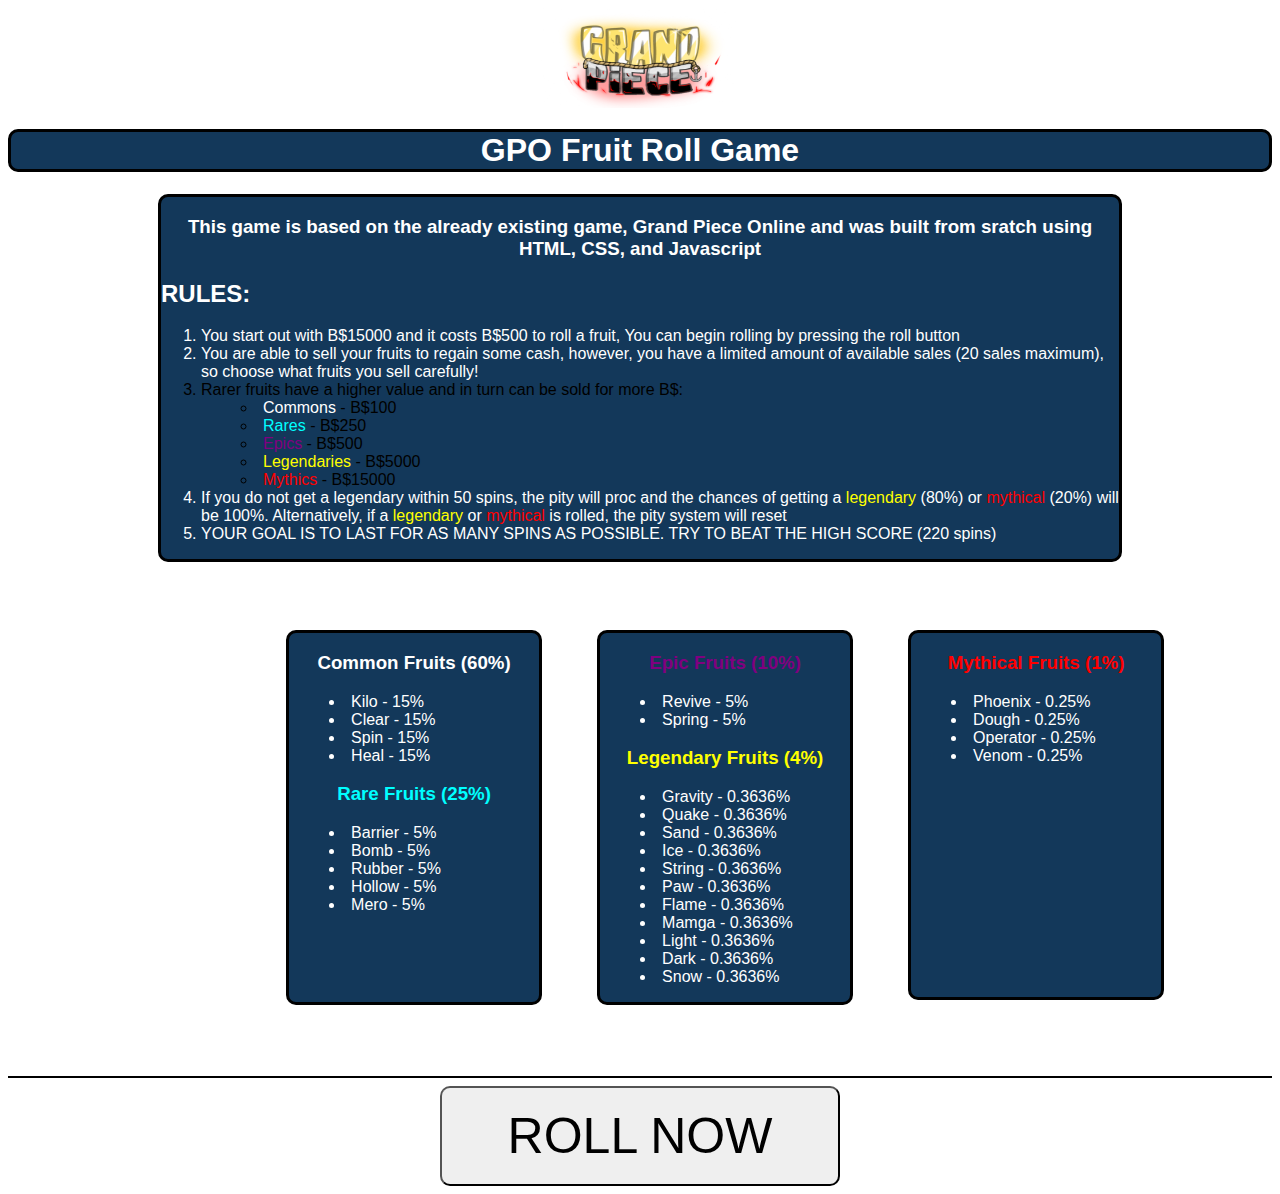
<file: index.html>
<!DOCTYPE html>
<html>
    <head>
        <title>Fruit Roll</title>
        <link href="fruitroll.css", rel="stylesheet">
    </head>
    <div class="page";>
    
    <body> 
        <div class="title">
            <img class="logo" src="images/GPOLOGO.png" style="width:200px;height:100px; align-items:center; border:none";>
            <h1 >GPO Fruit Roll Game</h1>
            <div class="HEADER">
            <h3 style="text-align:center">This game is based on the already existing game, Grand Piece Online and was built from sratch using HTML, CSS, and Javascript</h3>
            <h2>RULES:</h2>
            <ol class="rules">
                <li style="color:rgb(255, 255, 255)">You start out with B$15000 and it costs B$500 to roll a fruit, You can begin rolling by pressing the roll button</li>
                <li style="color:rgb(255, 255, 255)">You are able to sell your fruits to regain some cash, however, you have a limited amount of available sales (20 sales maximum), so choose what fruits you sell carefully!</li>
                <li style="color:rgb(0, 0, 0)">Rarer fruits have a higher value and in turn can be sold for more B$:</li>
                <ul class="valuelist">
                    <li><span style="color:white">Commons</span> - B$100</li>
                    <li><span style="color:cyan">Rares</span> - B$250</li>
                    <li><span style="color:purple">Epics</span> - B$500</li>
                    <li><span style="color:yellow">Legendaries</span> - B$5000</li>
                    <li><span style="color:red">Mythics</span> - B$15000</li>
                </ul>
                <li style="color:white">If you do not get a legendary within 50 spins, the pity will proc and the chances of getting a <span style="color:yellow">legendary</span> (80%) or <span style="color:red">mythical</span> (20%) will be 100%. Alternatively, if a <span style="color:yellow">legendary</span> or <span style="color:red">mythical</span> is rolled, the pity system will reset</li> 
                <li style="color:rgb(255, 255, 255)">YOUR GOAL IS TO LAST FOR AS MANY SPINS AS POSSIBLE. TRY TO BEAT THE HIGH SCORE (220 spins)</li>
            </ol>
            </div>
            <h2 class="rollchance">Roll Chances:</h2>
        </div>
        <div class="contain">
        <div class="container">
            <div class="column colleft">   
                <h3 style="color:white">Common Fruits (60%)</h3>
                <ul class="list">
                    <li>Kilo - 15%</li>
                    <li>Clear - 15%</li>
                    <li>Spin - 15%</li>
                    <li>Heal - 15%</li>
                </ul>
                <h3 style="color:cyan">Rare Fruits (25%)</h3>
                <ul>
                    <li>Barrier - 5% </li>
                    <li>Bomb - 5%</li>
                    <li>Rubber - 5%</li>
                    <li>Hollow - 5%</li>
                    <li>Mero - 5%</li>
                </ul>
                <br>
                <br>
                <br>
                <br>
            </div>
            <p class="gap"></p>
            <div class="column collcenter"><h3 style="color:purple">Epic Fruits (10%)</h3>
                <ul>
                    <li>Revive - 5% </li>
                    <li>Spring - 5%</li>
                </ul>
                <h3 style="color:yellow">Legendary Fruits (4%)</h3>
                <ul>
                    <li>Gravity - 0.3636% </li>
                    <li>Quake - 0.3636%</li>
                    <li>Sand - 0.3636% </li>
                    <li>Ice - 0.3636% </li>
                    <li>String - 0.3636% </li>
                    <li>Paw - 0.3636% </li>
                    <li>Flame - 0.3636% </li>
                    <li>Mamga - 0.3636% </li>
                    <li>Light - 0.3636% </li>
                    <li>Dark - 0.3636% </li>
                    <li>Snow - 0.3636% </li>
                    
                </ul>
            </div>
            <div class="gap"></div>
            <div class="column collright">
                <h3 style="color:red">Mythical Fruits (1%)</h3>
                <ul>
                    <li>Phoenix - 0.25% </li>
                    <li>Dough - 0.25% </li>
                    <li>Operator - 0.25% </li>
                    <li>Venom - 0.25% </li>
                </ul>
                <br>
                <br>
                <br>
                <br>
                <br>
                <br>
                <br>
                <br>
                <br>
                <br>
                <br>
                <br>
            </div>
        </div>
        </div>
        <div id="footer"><div class="Roll Button">
        <br/><br/><br/><br/><br/><br/><br/><br/><br/><br/><br/><br/><br/><br/><br/><br/><br/><br/><br/><br/><br/><br/><hr style="margin-top:50px; border:1px solid black"><button type=button onclick="roll()">ROLL NOW</button> 

    <script src="fruitroll.js" type="text/javascript"></script>
</div>
</body>
</html>
</file>
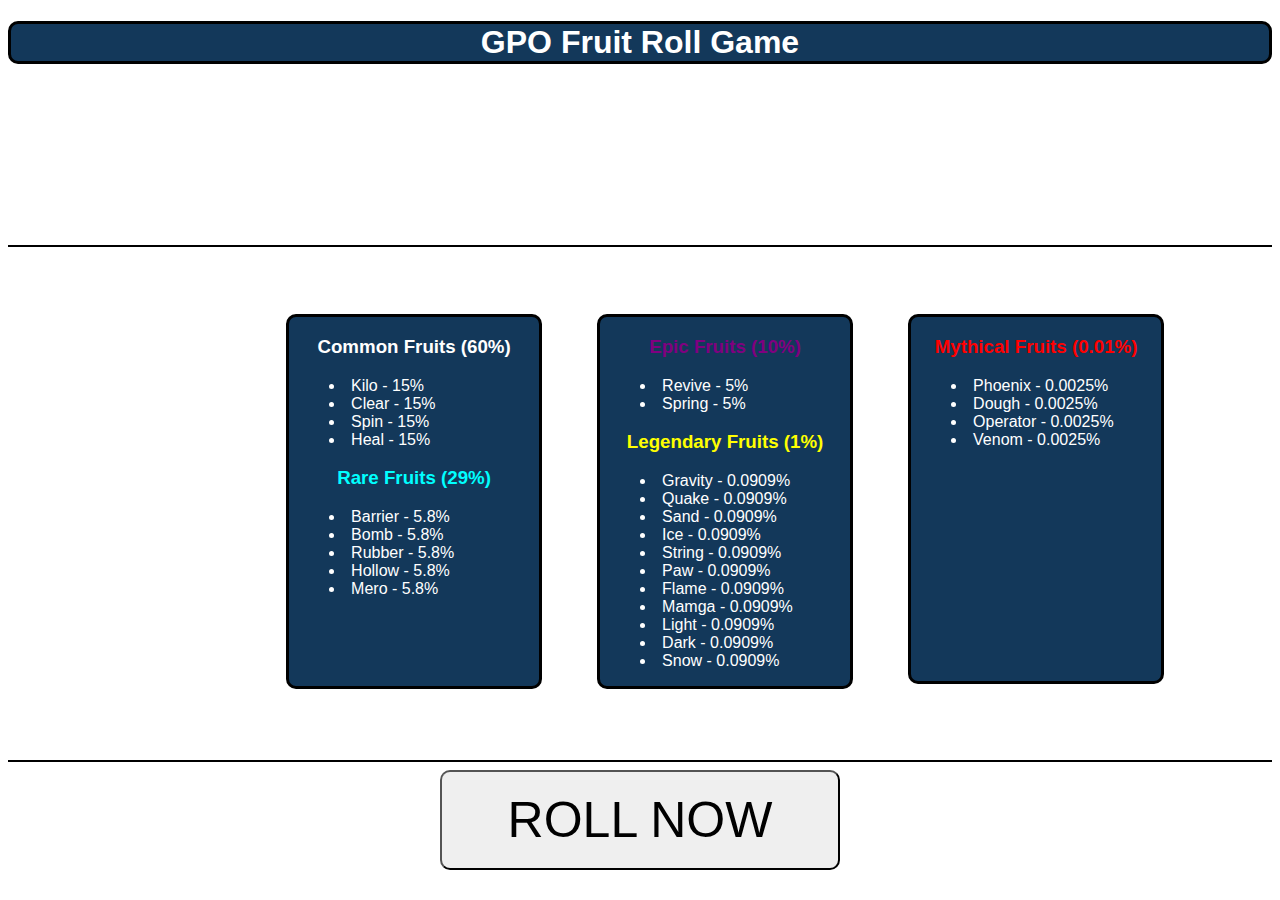
<file: fruitroll.html>
<!DOCTYPE html>
<html>
    <head>
        <title>Fruit Roll</title>
        <link href="fruitroll.css", rel="stylesheet">
    </head>
    <div class="page";>
    
    <body> 
        <div class="title">
            <h1 >GPO Fruit Roll Game</h1>
            <h2>RULES:</h2>
            <h3>This game is based on the already existing game, Grand Piece Online.</h3>
            <ul class="rules">
                <li>You start out with B$10000 and it costs B$500 to roll a fruit</li>
                <li>You are able to sell your fruits, however, you have a limited amount of available sales, so sell carefully!</li>
                <li></li>
            </ul>
            <hr style="border:1px solid #000000">
            <h2>Roll Chances:</h2>
        </div>
        <div class="container">
            <div class="column colleft">   
                <h3 style="color:white">Common Fruits (60%)</h3>
                <ul>
                    <li>Kilo - 15%</li>
                    <li>Clear - 15%</li>
                    <li>Spin - 15%</li>
                    <li>Heal - 15%</li>
                </ul>
                <h3 style="color:cyan">Rare Fruits (29%)</h3>
                <ul>
                    <li>Barrier - 5.8% </li>
                    <li>Bomb - 5.8%</li>
                    <li>Rubber - 5.8%</li>
                    <li>Hollow - 5.8%</li>
                    <li>Mero - 5.8%</li>
                </ul>
                <br>
                <br>
                <br>
                <br>
            </div>
            <p class="gap"></p>
            <div class="column collcenter"><h3 style="color:purple">Epic Fruits (10%)</h3>
                <ul>
                    <li>Revive - 5% </li>
                    <li>Spring - 5%</li>
                </ul>
                <h3 style="color:yellow">Legendary Fruits (1%)</h3>
                <ul>
                    <li>Gravity - 0.0909% </li>
                    <li>Quake - 0.0909%</li>
                    <li>Sand - 0.0909% </li>
                    <li>Ice - 0.0909% </li>
                    <li>String - 0.0909% </li>
                    <li>Paw - 0.0909% </li>
                    <li>Flame - 0.0909% </li>
                    <li>Mamga - 0.0909% </li>
                    <li>Light - 0.0909% </li>
                    <li>Dark - 0.0909% </li>
                    <li>Snow - 0.0909% </li>
                    
                </ul>
            </div>
            <div class="gap"></div>
            <div class="column collright">
                <h3 style="color:red">Mythical Fruits (0.01%)</h3>
                <ul>
                    <li>Phoenix - 0.0025% </li>
                    <li>Dough - 0.0025% </li>
                    <li>Operator - 0.0025% </li>
                    <li>Venom - 0.0025% </li>
                </ul>
                <br>
                <br>
                <br>
                <br>
                <br>
                <br>
                <br>
                <br>
                <br>
                <br>
                <br>
                <br>
            </div>
        </div>
        <div id="footer"><div class="Roll Button">
        <br/><br/><br/><br/><br/><br/><br/><br/><br/><br/><br/><br/><br/><br/><br/><br/><br/><br/><br/><br/><br/><br/><hr style="margin-top:50px; border:1px solid black"><button type=button onclick="roll()">ROLL NOW</button> 

    <script src="fruitroll.js" type="text/javascript"></script>
</div>
</body>
</html>
</file>
<file: fruitroll.css>
.HEADER{
  border:solid; border-radius:10px;background-color:rgb(19, 56, 90); border-color:black;
  margin-left:150px;margin-right:150px;
}

h1{ color:rgb(255, 255, 255); 
    text-align:center; 
    border:solid; border-radius:10px;background-color:rgb(19, 56, 90); border-color:black
}
    
    h2{color:rgb(255, 255, 255);}
    
    img{margin-left:31%; border:dashed;border-color:rgb(236, 236, 236); height:100px; width:100px}
    
    .title{font-family:'Gill Sans', 'Gill Sans MT', Calibri, 'Trebuchet MS', sans-serif}
    
    button{color:rgb(0, 0, 0);
    display: block;
    margin-left: auto;
    margin-right: auto; height: 100px;
    width:400px;
    font-size:50px;
  border-radius: 10px;}

    body{color:rgb(255, 255, 255);background-image:url(https://external-content.duckduckgo.com/iu/?u=https%3A%2F%2Fstatic.wikia.nocookie.net%2Fgrand-piece-online%2Fimages%2F5%2F54%2FKori_Island.png%2Frevision%2Flatest%3Fcb%3D20201124155114&f=1&nofb=1&ipt=75e061bcd4a325fca2f07033fe7e287b1f00d9677b0e8c2bf607580f5ed362ee&ipo=images);
    background-repeat:no-repeat;
    background-size:2000px;}
   
    a{color:rgb(19, 56, 90)}

    hr{color:black}


    .column {
        float: left;
        width: 20%;
        text-align:center;
        border:solid;color:black;size:1px;
        border-radius:10px;
        margin-right:55px;
        background-color:rgb(19, 56, 90);    
      }


ul{text-align:left;list-style-position: inside;color:white}
p{
  padding-left:20em;
}
.container{
  text-align: center;
  font-family:'Gill Sans', 'Gill Sans MT', Calibri, 'Trebuchet MS', sans-serif;
  position: relative;
  width: 1250px;
  left:22%;
}


.rules{
  text-align:left;
}

.valuelist{
  color:black
}
.logo{
  display: block;
margin-left: auto;
margin-right: auto;
}
.rollchance{
  text-align:center;
}
</file>
